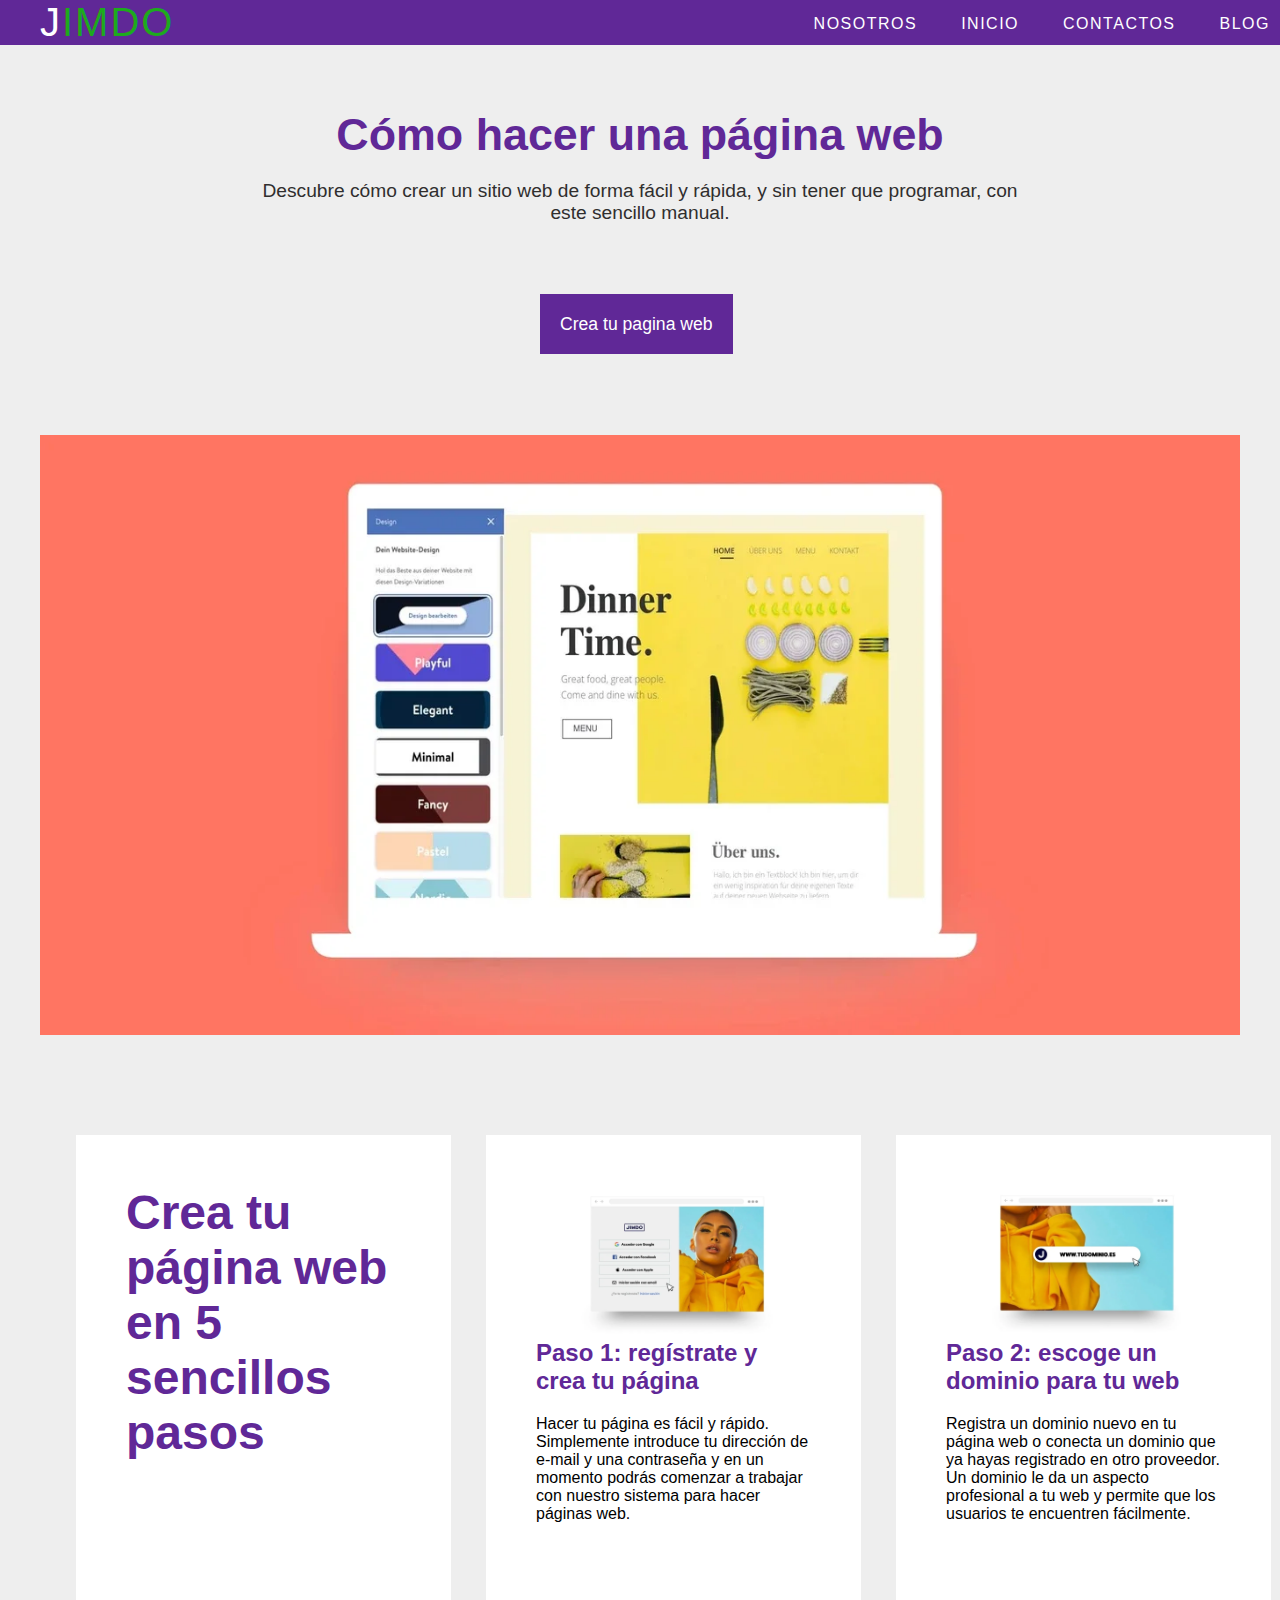
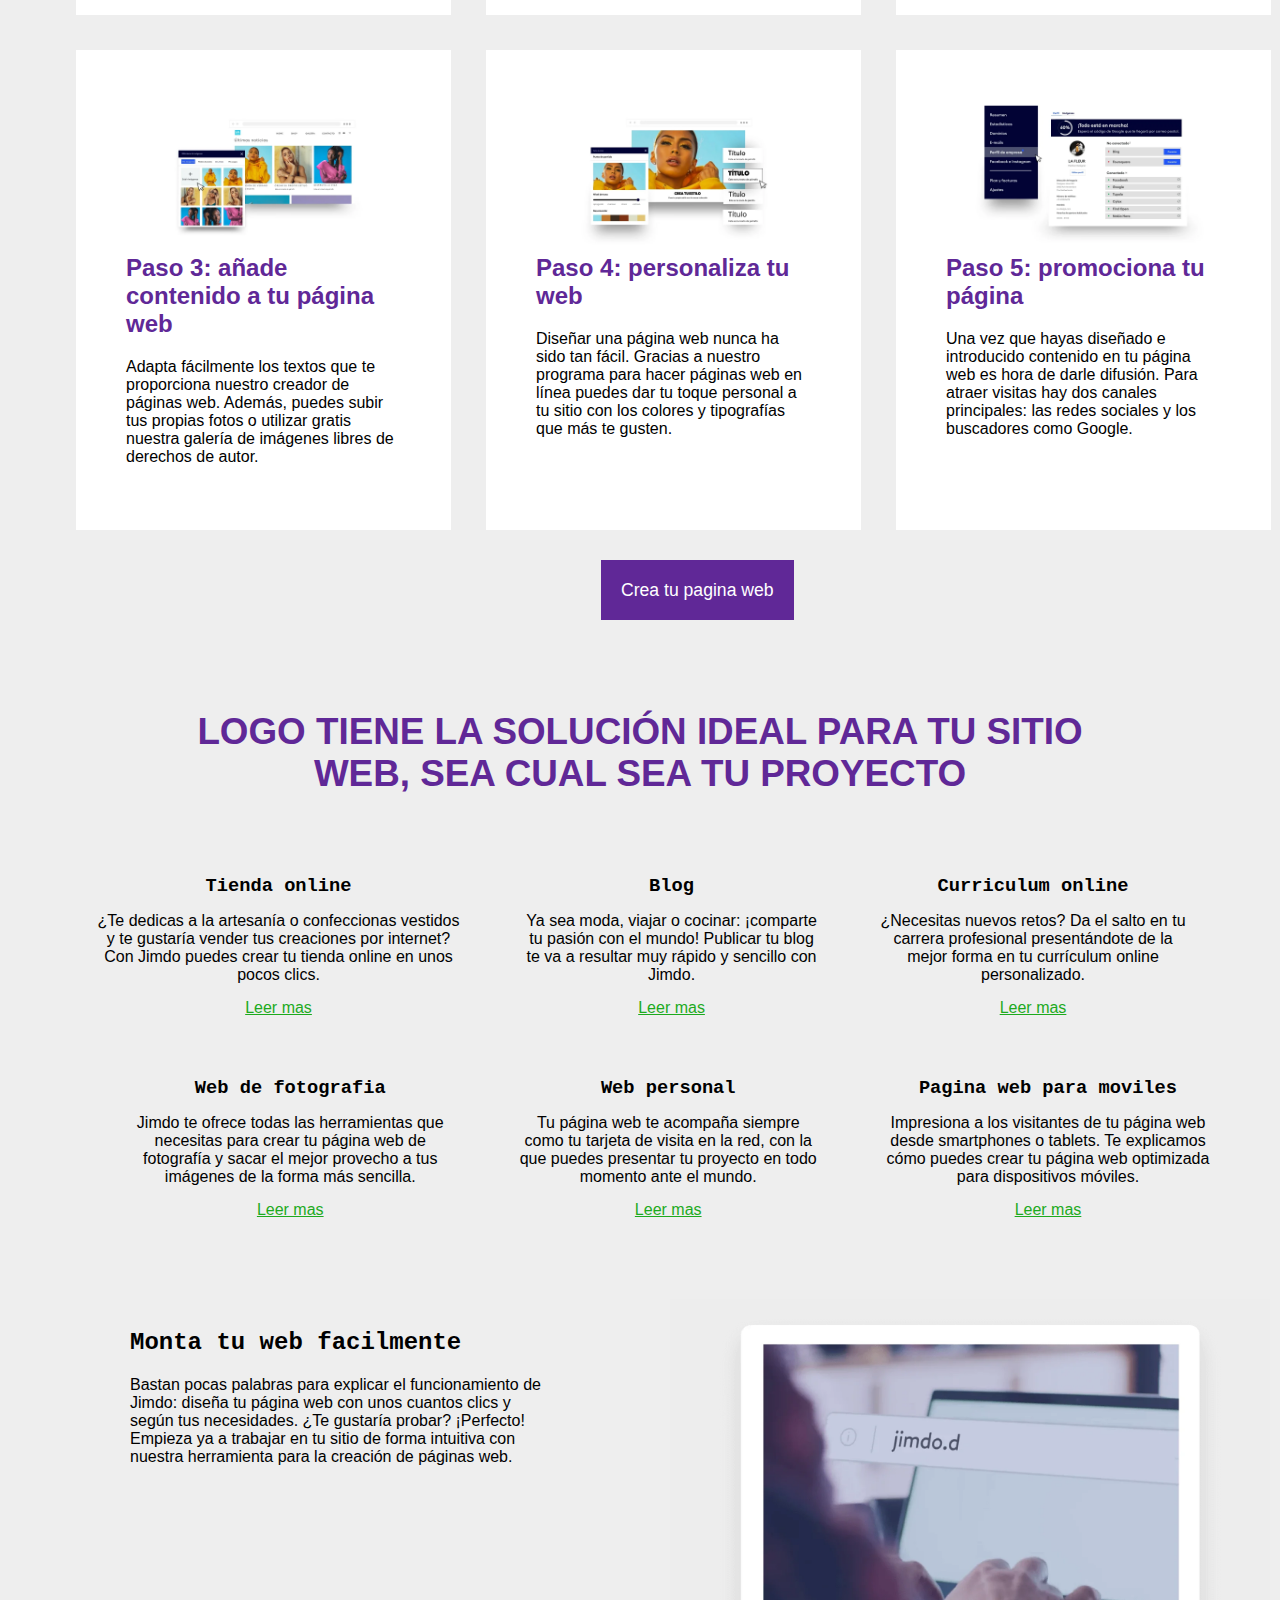
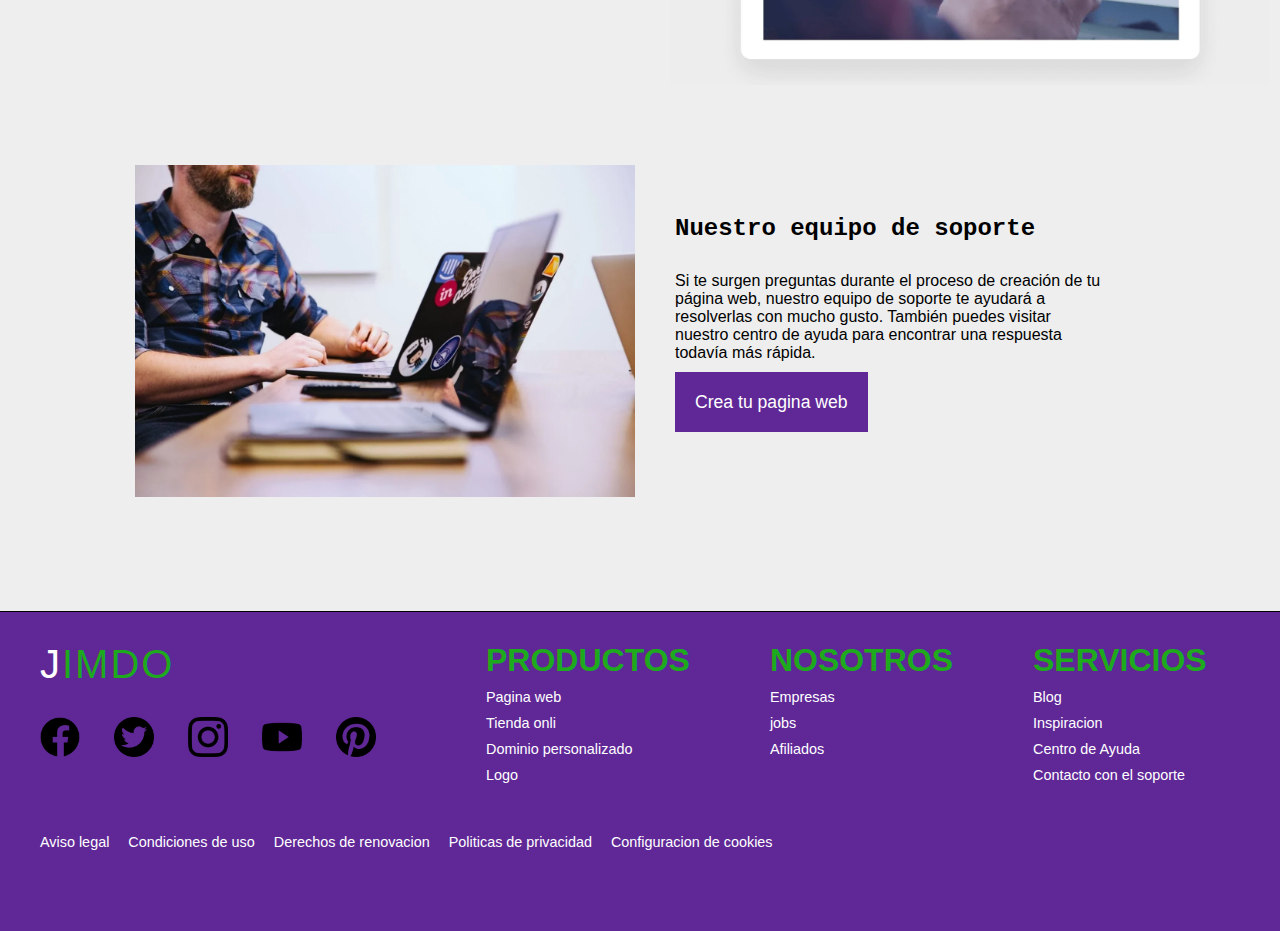
<file: index.html>
<!DOCTYPE html>
<html lang="es">
<head>
    <meta charset="UTF-8">
    <meta http-equiv="X-UA-Compatible" content="IE=edge">
    <meta name="viewport" content="width=device-width, initial-scale=1.0">
    <link rel="stylesheet" type="text/css" href="style.css">
    <title>barra_lateral</title>
</head>
<body>
    <header>
        <h1 class="logo">Jimdo</h1>
        <label for="check"class="mostrar_menu">
            &#8801
        </label>
        <nav>
            <ul>
                <a href="#">Nosotros</a>
                <a href="#">inicio</a>
                <a href="#">Contactos</a>
                <a href="#">Blog</a>
                <label for="check" class="esconder_menu">
                    &#215
                </label>
            </ul>
        </nav>
    </header>
    <main>
        <section class="main_1">
            <h1 class="titulo_1">Cómo hacer una página web</h1>
            <p class="descripcion">
                Descubre cómo crear un sitio web de forma fácil y rápida,
                y sin tener que programar, con este sencillo manual.
            <div class="contenedor_crear">
                <a href="crear.html" class="crear">Crea tu pagina web</a>
            </div>
        </section>
        <section class="main_2">
            
            <img src="imagenes/hero-crear.webp" alt="imagen_sitioweb" class="img_web">
            
        </section>
        <section class="main_3"> 
            <div class="parte_1">
                <h1>Crea tu página web en 5 sencillos pasos</h1>
            </div>
            <div class="parte_2">
                <img src="imagenes/create-website-step1-es.webp" alt="">
                <h3>Paso 1: regístrate y crea tu página</h3>
                <p>
                    Hacer tu página es fácil y rápido. Simplemente introduce tu dirección de e-mail y una contraseña
                    y en un momento podrás comenzar a trabajar con nuestro sistema para hacer páginas web.
                </p>
            </div>
            <div class="parte_3">
                <img src="imagenes/create-website-step2-es.webp" alt="">
                <h3>Paso 2: escoge un dominio para tu web</h3>
                <p>
                    Registra un dominio nuevo en tu página web o conecta un dominio que ya hayas registrado en otro proveedor.
                    Un dominio le da un aspecto profesional a tu web y permite que los usuarios te encuentren fácilmente.
                </p>
            </div>
            <div class="parte_4">
                <img src="imagenes/create-website-step3-es.webp" alt="">
                <h3>
                    Paso 3: añade contenido a tu página web
                </h3>
                <p>
                    Adapta fácilmente los textos que te proporciona nuestro creador de páginas web.
                    Además, puedes subir tus propias fotos o utilizar gratis nuestra galería de imágenes libres de derechos de autor.
                </p>
            </div>
            <div class="parte_5">
                <img src="imagenes/create-website-step4-es.webp" alt="">
                <h3>Paso 4: personaliza tu web</h3>
                <p>
                    Diseñar una página web nunca ha sido tan fácil. 
                    Gracias a nuestro programa para hacer páginas web en línea puedes dar tu toque personal a tu sitio con los colores y tipografías que más te gusten.
                </p>
            </div>
            <div class="parte_6">
                <img src="imagenes/create-website-step5-es.webp" alt="">
                <h3>
                    Paso 5: promociona tu página
                </h3>
                <p>
                    Una vez que hayas diseñado e introducido contenido en tu página web es hora de darle difusión.
                    Para atraer visitas hay dos canales principales: las redes sociales y los buscadores como Google.
                </p>
            </div>
            <div class="contenedor_crear">
                <a href="crear.html" class="crear">Crea tu pagina web</a>
            </div>
        </section>
        <section class="main_4">
            <section class="contenedor_2">
                
                <h1 class="titulo_cont_2">Logo tiene la solución ideal para tu sitio web, sea cual sea tu proyecto</h1>         
                
                <section class="contenedor_2_1">
                    <section class="contenedor_2_1_a">

                        <div class="amb_1">
    
                            <h3 class="titulo_amb">Tienda online</h3>
                            <p>
                                ¿Te dedicas a la artesanía o confeccionas vestidos y te gustaría vender tus creaciones por internet?
                                Con Jimdo puedes crear tu tienda online en unos pocos clics.
                            </p>
                            <a href="#">Leer mas</a>
                        </div>
                        <div class="amb_2">
                            <h3 class="titulo_amb">Blog</h3>
                            <p>
                                Ya sea moda, viajar o cocinar:
                                ¡comparte tu pasión con el mundo! Publicar tu blog te va a resultar muy rápido y sencillo con Jimdo.
                            </p>
                            <a href="#">Leer mas</a>
                        </div>
                        <div class="amb_3">
                            <h3 class="titulo_amb">Curriculum online</h3>
                            <p>
                                ¿Necesitas nuevos retos?
                                Da el salto en tu carrera profesional presentándote de la mejor forma en tu currículum online personalizado.
                            </p>
                            <a href="#">Leer mas</a>
                        </div>
                    </section>
                    <section class="contenedor_2_1_b">
                        <div class="amb_4">
                            <h3 class="titulo_amb">Web de fotografia</h3>
                            <p>
                                Jimdo te ofrece todas las herramientas que necesitas para crear 
                                tu página web de fotografía y sacar el mejor provecho a tus imágenes de la forma más sencilla.
                            </p>
                            <a href="#">Leer mas</a>
                        </div>
                        <div class="amb_5">
                            <h3 class="titulo_amb">Web personal</h3>
                            <p>
                                Tu página web te acompaña siempre como tu tarjeta de visita en la red,
                                con la que puedes presentar tu proyecto en todo momento ante el mundo.
                            </p>
                            <a href="#">Leer mas</a>
                        </div>
                        <div class="amb_6">
                            <h3 class="titulo_amb">Pagina web para moviles</h3>
                            <p>
                                Impresiona a los visitantes de tu página web desde smartphones o tablets.
                                Te explicamos cómo puedes crear tu página web optimizada para dispositivos móviles.    
                            </p>
                            <a href="#">Leer mas</a>
                        </div>   
                    </section>
                </div>
            </section>
        </section>
        <section class="main_5">
            <section class="contenedor_5_1">
                <h2>Monta tu web facilmente</h2>
                <p>
                    Bastan pocas palabras para explicar el funcionamiento de Jimdo:
                    diseña tu página web con unos cuantos clics y según tus necesidades.
                    ¿Te gustaría probar? ¡Perfecto! Empieza ya a trabajar en tu sitio de forma intuitiva con nuestra herramienta para la creación de páginas web.
                </p>
            </section>
            <img src="imagenes/imagen_5.webp" alt="">
        </section>
        <section class="main_6">
            <img src="imagenes/support.webp" alt="soporte">
            <div class="contenedor_6_1">
                <h2>Nuestro equipo de soporte</h2>
                <p>
                    Si te surgen preguntas durante el proceso de creación de tu página web, nuestro equipo de soporte te ayudará a resolverlas con mucho gusto. 
                    También puedes visitar nuestro centro de ayuda para encontrar una respuesta todavía más rápida.
                </p>
                <a href="crear.html" class="crear">Crea tu pagina web</a>
            </div>
        </section>

    </main>
    <footer>
        <section class="parte_1">
            <section class="logo-redessociales">
                <h1 class="logo_1">Jimdo</h1>
                <a href="#">
                    <img src="imagenes/facebook.png" alt="facebook" class="face">
                </a>
                <a href="#">
                    <img src="imagenes/twitter.png" alt="twitter" class="twitter">
                </a>
                <a href="#">
                    <img src="imagenes/instagram.png" alt="instagram" class="instagram">
                </a>
                <a href="#">
                    <img src="imagenes/youtube.png" alt="youtube" class="youtube">
                </a>
                <a href="#">
                    <img src="imagenes/pinterest-logo.png" alt="pinterest" class="pinterest">
                </a>
            </section>
            <section class="sec_1">
                <h1>productos</h1>
                <a href="#">Pagina web</a>
                <a href="#">Tienda onli</a>
                <a href="#">Dominio personalizado</a>
                <a href="#">Logo</a>
            </section>
            <section class="sec_2">
                <h1>Nosotros</h1>
                <a href="#">Empresas</a>
                <a href="#">jobs</a>
                <a href="#">Afiliados</a>
                
            </section>
            <section class="sec_3">
                <h1>Servicios</h1>
                <a href="#">Blog</a>
                <a href="#">Inspiracion</a>
                <a href="#">Centro de Ayuda</a>
                <a href="#">Contacto con el soporte</a>
            </section>
        </section>
        <div class="sec_4">
            <a href="#">Aviso legal</a>
            <a href="#">Condiciones de uso</a>
            <a href="#">Derechos de renovacion</a>
            <a href="#">Politicas de privacidad</a>
            <a href="#">Configuracion de cookies</a>
        </div>
    </footer>
</body>
</html>
</file>
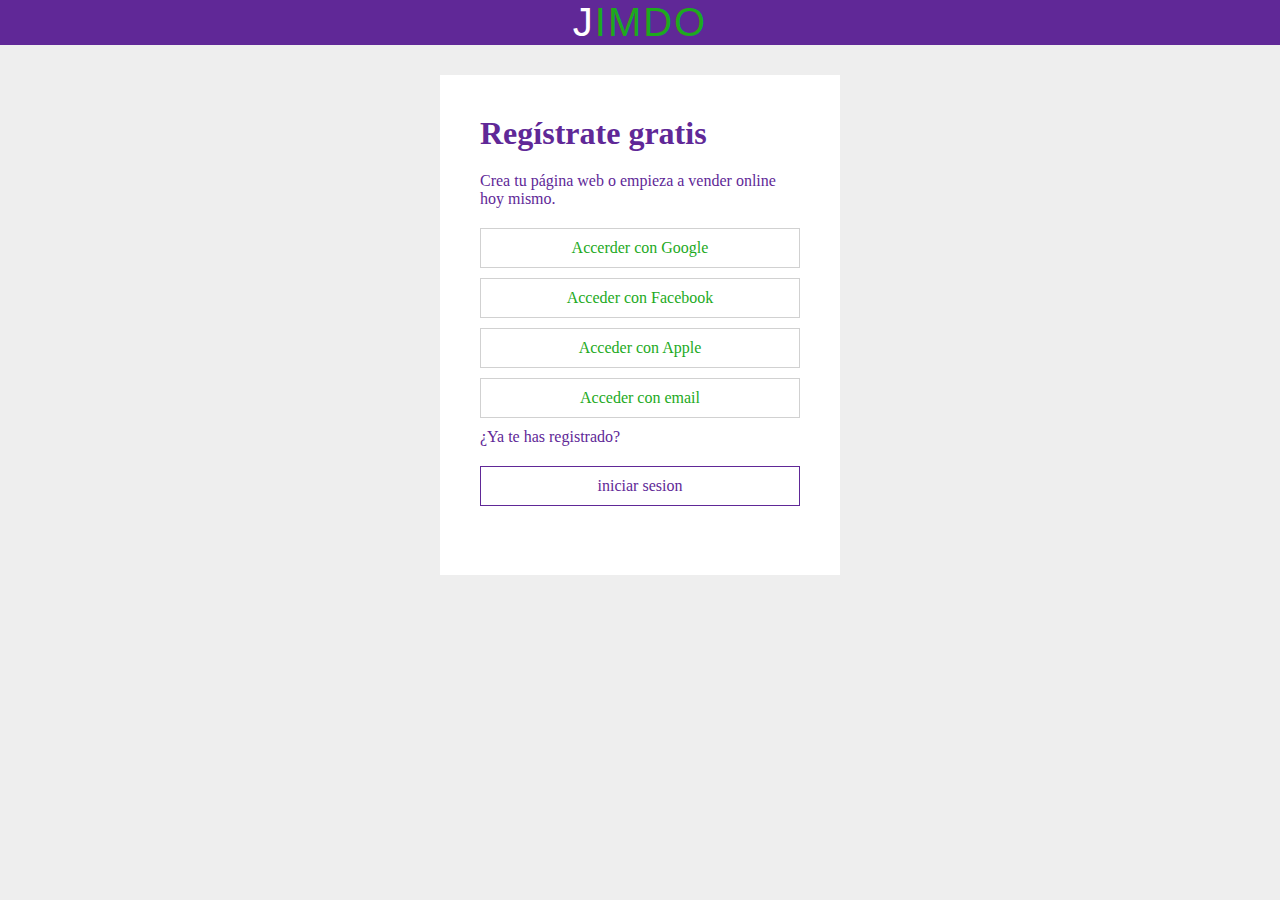
<file: crear.html>
<!DOCTYPE html>
<html lang="es">
<head>
    <meta charset="UTF-8">
    <meta http-equiv="X-UA-Compatible" content="IE=edge">
    <meta name="viewport" content="width=device-width, initial-scale=1.0">
    <link rel="stylesheet" tipe="text/css" href="crear_style.css">
    <title>singnup</title>
</head>
<body>
    <header>
        <h1 class="logo">Jimdo</h1>
    </header>
    <main>
        <section class="registro">
            <h1>Regístrate gratis</h1>
            <p>Crea tu página web o empieza a vender online hoy mismo.</p>
            <a href="">Accerder con Google</a>
            <a href="">Acceder con Facebook</a>
            <a href="">Acceder con Apple</a>
            <a href="">Acceder con email</a>
            <p>¿Ya te has registrado?</p>
            <a href="" class="iniciar">iniciar sesion</a>
        </section>
    </main>
</body>
</html>
</file>
<file: style.css>
*{
    margin: 0;
    padding: 0;
    box-sizing: border-box;
}

header{
    display: flex;
    flex-direction: row;
    justify-content: space-between;
    padding: 0 10px 0 10px;
    background-color: rgb(96, 40, 151);
}

.logo{
    font-family:Impact, Haettenschweiler, 'Arial Narrow Bold', sans-serif;
    font-size: 2.5rem;
    color: rgb(29, 170, 29);
    letter-spacing: 2px;
    text-transform: uppercase;
    font-weight: 200;
    margin-left: 30px;
}

.logo::first-letter, .logo_1::first-letter{
    color: white;
}

nav{
    align-items: center;
    margin-top: 15px;
}

nav a {
    margin-left: 40px;
    text-decoration: none;
    color: white;
    text-transform: uppercase;
    font-family: 'Gill Sans', 'Gill Sans MT', Calibri, 'Trebuchet MS', sans-serif;
    font-weight: 500;
    letter-spacing: 1.5px;
}

nav a:hover{
    border-bottom: 2px solid white;
}

.esconder_menu,.mostrar_menu{
    color: white;
    margin-left: 10px;;
    font-size: 40px;
    cursor: pointer;
    order: 1;
    display: none;
}

.mostrar_menu{
    margin-top: 14px;
}

.mostrar_menu:hover, .esconder_menu:hover{
    color:  rgb(29, 170, 29);
}


/* - responsive - */
@media (max-width:750px){
    .mostrar_menu, .esconder_menu{
        display: block;
    }   
    nav{
        position: fixed;
        width: 100%;
        height: 100vh;
        background-color:rgb(96, 40, 151);
        left: 0;
        top:-15px;
        text-align: center;
        padding: 50% 0;
        transition: 0.5s;       
        z-index: 100;
    }
    nav a{
        display: block;
        padding: 20px ;
        margin-left: 0;
    }

    nav a:hover{
        background-color: rgb(248, 248, 248);
        color: rgb(29, 170, 29);
    }

    .esconder_menu{
        position: absolute;
        
        top: 3%;
        left: 90%;
        right: 3%;
  
    }
    #check:checked ~ nav{
        right: 0;
    }
}

/* - main - */

body{
    background-color: rgb(238, 238, 238);
}

main{

    padding: 5% 0;
    /*border: 1px solid red;*/
}

.main_1{
    padding: 0 20%;
    height: 30%;
}
.main_1 .titulo_1{
    text-align: center;
    font-family: 'Gill Sans', 'Gill Sans MT', Calibri, 'Trebuchet MS', sans-serif;
    font-size: 2.8rem;
    padding-bottom: 20px;
    color: rgb(96, 40, 151);;
}

.titulo_1,.descripcion{
    color: rgb(48, 46, 46);
}

.main_1 .descripcion{
    text-align: center;
    font-family:'Segoe UI', Tahoma, Geneva, Verdana, sans-serif ;
    font-size: 1.2rem;
    padding-bottom: 20px;
}

.contenedor_crear{
    /*border: 1px solid red;*/
    padding: 40px 200px 0 0;

}

.crear{
    /*position: relative;
    top: 60px;
    left: 40%;*/
    margin-left: 50%;
    text-decoration: none;
    color: black;
    padding: 20px;
    background-color:rgb(96, 40, 151);
    color: white;
    font-size: 1.1rem;
    font-family:'Segoe UI', Tahoma, Geneva, Verdana, sans-serif ;

}

.main_2{
    margin: 100px auto;
    width: 1200px;
    height: 600px;
}

.main_2 .img_web{
    height: 100%;
    width: 100%;
}

.main_3{
    margin: 0 auto;
    display: grid;
    grid-template-columns: 410px 410px auto;
    padding-left: 76px;
}

.main_3 .parte_1,.parte_2,.parte_3,.parte_4,.parte_5,.parte_6{
    padding: 50px;
    width: 375px;
    height: 480px;
    background-color:white;
}

.main_3 .parte_4, .parte_5 ,.parte_6{
    margin-top: 35px;
}

.parte_1 h1{
    font-size: 3rem;
    font-family:'Gill Sans', 'Gill Sans MT', Calibri, 'Trebuchet MS', sans-serif;
    font-weight: 600;
    color:  rgb(96, 40, 151);
}

.parte_2 h3,.parte_3 h3,.parte_4 h3,.parte_5 h3,.parte_6 h3{
    font-family:'Gill Sans', 'Gill Sans MT', Calibri, 'Trebuchet MS', sans-serif;
    font-size: 1.5rem;
    color:  rgb(96, 40, 151);
    margin-bottom: 20px;
}

.parte_2 p, .parte_3 p,.parte_4 p, .parte_5 p, .parte_6 p{
    font-family:'Lucida Sans', 'Lucida Sans Regular', 'Lucida Grande', 'Lucida Sans Unicode', Geneva, Verdana, sans-serif;
    color: black;
}

.parte_2 img, .parte_3 img, .parte_4 img, .parte_5 img, .parte_6 img{
    height: 150px;
}

.main_3 .contenedor_crear{
    margin: 10px 225px;
    width: 800px;
}

.main_4{
    margin: 50px 0;
}


.contenedor_2 .titulo_cont_2{
    margin: 0 auto;
    padding: 50px;
    width: 1000px;
    text-align: center;
    color: rgb(96, 40, 151);
    font-family: 'Gill Sans', 'Gill Sans MT', Calibri, 'Trebuchet MS', sans-serif;
    text-transform: uppercase;
    font-size: 2.3rem;
}

.contenedor_2_1_a, .contenedor_2_1_b{
    display: flex;
    flex-direction: row;
    width: 90%;
    height: 50%;
    margin: 0 auto;
    
}

.amb_1, .amb_2,.amb_3{
    margin: 30px;
    text-align: center;
}
.amb_4, .amb_5, .amb_6{
    margin-top: 30px;
    margin-left: 60px;
    text-align: center;
}

.contenedor_2 h3{
    font-family: 'Courier New', Courier, monospace;
    margin-bottom: 15px;
}

.contenedor_2 p{
    font-family: 'Segoe UI', Tahoma, Geneva, Verdana, sans-serif;
    margin-bottom: 15px;
}

.contenedor_2 a{
    font-family: 'Segoe UI', Tahoma, Geneva, Verdana, sans-serif;
    color: rgb(29, 170, 29);
}

.main_5{
    display: flex;
    
    margin: 80px 130px;
}

.contenedor_5_1{
    margin-top: 30px;
}

.contenedor_5_1 h2{
    font-family:'Courier New', Courier, monospace;
    margin-bottom: 20px;
}

.contenedor_5_1 p{
    font-family: 'Segoe UI', Tahoma, Geneva, Verdana, sans-serif;
}

.main_5 img{
    position: relative;
    left: 120px;
    width: 600px;
}

.main_6{
    padding: 0 135px;
    display: flex;
    margin: 0 auto;
}

.main_6 img{
    width: 500px;
}

.main_6 .contenedor_6_1{
    padding: 50px 40px;
}

.contenedor_6_1 h2{
    font-family: 'Courier New', Courier, monospace;
}

.contenedor_6_1 p{
    font-family: 'Segoe UI', Tahoma, Geneva, Verdana, sans-serif;
}

.contenedor_6_1 .crear{
    margin: 0;
}

.contenedor_6_1 h2,p{
    margin-bottom: 30px;
}

/* -footer- */

footer{
    background-color: rgb(96, 40, 151);
    padding: 30px;
    border-top: 1px solid black;
    
}

.logo-redessociales .logo_1{
    font-family:Impact, Haettenschweiler, 'Arial Narrow Bold', sans-serif;
    font-size: 2.5rem;
    color: rgb(29, 170, 29);
    letter-spacing: 2px;
    text-transform: uppercase;
    font-weight: 200;
    margin-bottom: 30px;
}

footer .parte_1{
    display: flex;
    margin: 0 10px;
}

.sec_1,.sec_2,.sec_3{
    display:flex;
    flex-direction: column;
    margin-left: 80px;
}

.sec_1 a,.sec_2 a,.sec_3 a{
    margin: 10px 0 0 0;
    font-family:Verdana, Geneva, Tahoma, sans-serif;
    font-size: 0.9rem;
} 

.sec_4{
    margin: 50px 10px;
}

.sec_4 a{
    margin-right: 15px;
    font-family:Verdana, Geneva, Tahoma, sans-serif;
    font-size: 0.9rem;
}

footer a{
    text-decoration: none;
    color:white;
}

.face, .twitter, .instagram, .youtube, .pinterest{
    height: 40px;
    position: relative;
    margin-right: 30px;
}

.sec_1 h1,.sec_2 h1,.sec_3 h1{
    color: rgb(29, 170, 29);
    font-family: 'Gill Sans', 'Gill Sans MT', Calibri, 'Trebuchet MS', sans-serif;
    font-weight: 550;
    text-transform: uppercase;
    font-size: 2rem;
}
</file>
<file: crear_style.css>
*{
    margin: 0;
    padding: 0;
    box-sizing: border-box;
}

header{
    background-color:  rgb(96, 40, 151);
}

.logo{
    font-family:Impact, Haettenschweiler, 'Arial Narrow Bold', sans-serif;
    font-size: 2.5rem;
    color: rgb(29, 170, 29);
    letter-spacing: 2px;
    text-transform: uppercase;
    font-weight: 200;
    text-align: center;
}

.logo::first-letter, .logo_1::first-letter{
    color: white;
}

body{
    background-color: rgb(238, 238, 238);
}

/* - main - */

main{
    padding: 0 25%;
}

.registro{
    margin: 30px auto;
    width: 400px;
    height: 500px;
    background-color:  white;
    padding: 40px;
}

.registro h1,p,a{
    display: block;
}

.registro h1,p{
    margin-bottom: 20px;
    color: rgb(96, 40, 151);;
}


.registro a{
    margin-bottom: 10px;
    text-align: center;
    padding: 10px 10px;
    border: 1px solid rgba(128, 128, 128, 0.363);
    text-decoration: none;
    color:  rgb(29, 170, 29);
}

.registro .iniciar{
    border: 1px solid rgb(96, 40, 151);
    color: rgb(96, 40, 151);
}

.iniciar:hover{
    background-color: rgb(29, 170, 29);
    border: 1px solid rgb(96, 40, 151);
    color: white;
}
</file>
